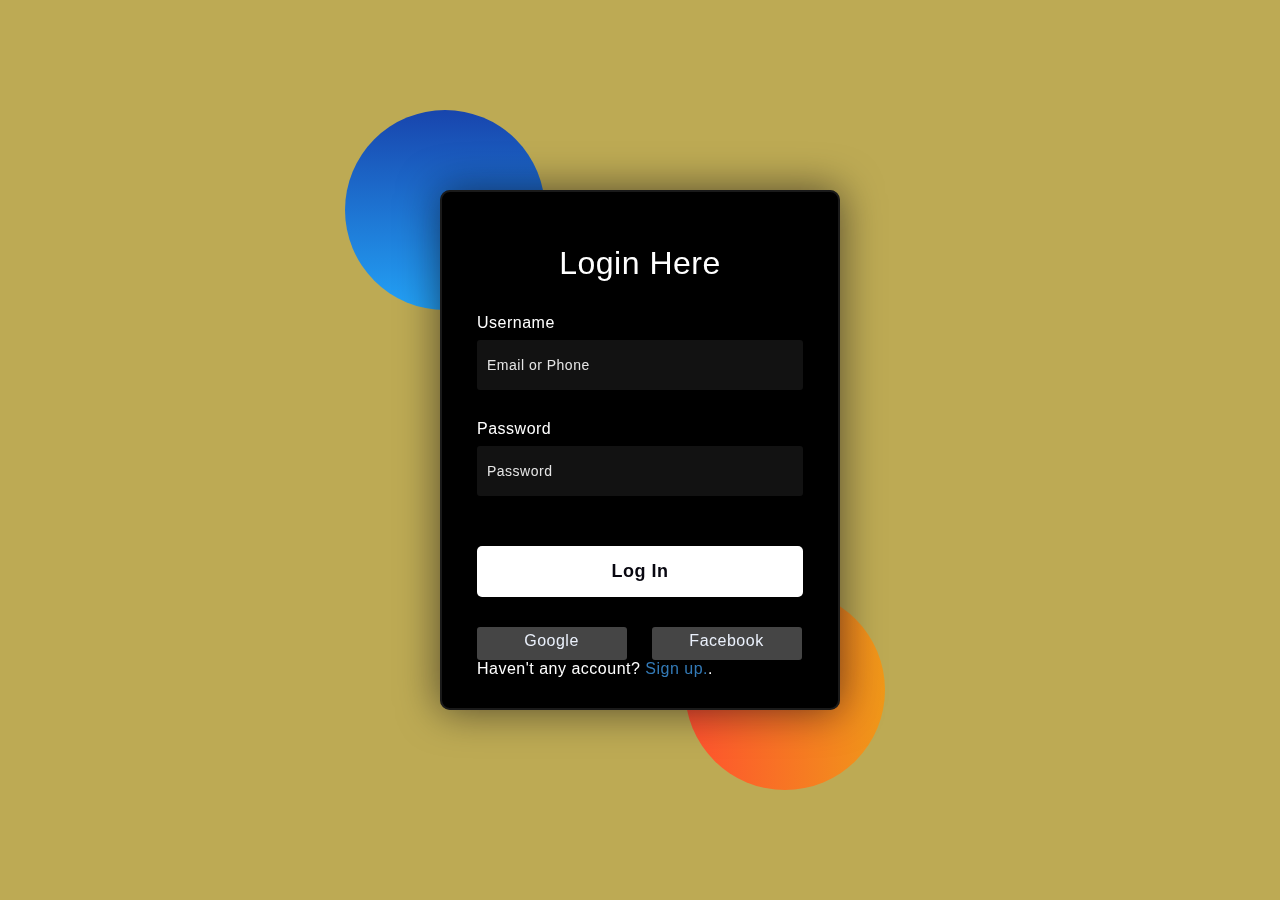
<file: html/login.html>
<!DOCTYPE html>
<html lang="en">
<head>
    <title>Shopify</title>
<style media="screen">
      *,
*:before,
*:after{
    padding: 0;
    margin: 0;
    box-sizing: border-box;
}
body{
    background-color: #b59f3ee2;
}
.background{
    width: 430px;
    height: 520px;
    position: absolute;
    transform: translate(-50%,-50%);
    left: 50%;
    top: 50%;
}
.background .shape{
    height: 200px;
    width: 200px;
    position: absolute;
    border-radius: 50%;
}
.shape:first-child{
    background: linear-gradient(
        #1845ad,
        #23a2f6
    );
    left: -80px;
    top: -80px;
}
.shape:last-child{
    background: linear-gradient(
        to right,
        #ff512f,
        #f09819
    );
    right: -30px;
    bottom: -80px;
}
form{
    height: 520px;
    width: 400px;
    background-color:black;
    position: absolute;
    transform: translate(-50%,-50%);
    top: 50%;
    left: 50%;
    border-radius: 10px;
    backdrop-filter: brightness(60%);
    border: 2px solid rgba(255,255,255,0.1);
    box-shadow: 0 0 40px rgba(8,7,16,0.6);
    padding: 50px 35px;
}
form *{
    font-family: 'Poppins',sans-serif;
    color: #ffffff;
    letter-spacing: 0.5px;
    outline: none;
    border: none;
}
form h3{
    font-size: 32px;
    font-weight: 500;
    line-height: 42px;
    text-align: center;
}

label{
    display: block;
    margin-top: 30px;
    font-size: 16px;
    font-weight: 500;
}
input{
    display: block;
    height: 50px;
    width: 100%;
    background-color: rgba(255,255,255,0.07);
    border-radius: 3px;
    padding: 0 10px;
    margin-top: 8px;
    font-size: 14px;
    font-weight: 300;
}
::placeholder{
    color: #e5e5e5;
}
button{
    margin-top: 50px;
    width: 100%;
    background-color: #ffffff;
    color: #080710;
    padding: 15px 0;
    font-size: 18px;
    font-weight: 600;
    border-radius: 5px;
    cursor: pointer;
}
.social{
  margin-top: 30px;
  display: flex;
}
a {
color: #337ab7;
text-decoration: none;
}
.social div{
  background: red;
  width: 150px;
  border-radius: 3px;
  padding: 5px 10px 10px 5px;
  background-color: rgba(255,255,255,0.27);
  color: #eaf0fb;
  text-align: center;
}
.social div:hover{
  background-color: rgba(255,255,255,0.47);
}
.social .fb{
  margin-left: 25px;
}
.social i{
  margin-right: 4px;
}
</style>
</head>
<body>
    <div class="background">
        <div class="shape"></div>
        <div class="shape"></div>
    </div>
    <form>
        <h3>Login Here</h3>

        <label for="username">Username</label>
        <input type="text" placeholder="Email or Phone" id="username">

        <label for="password">Password</label>
        <input type="password" placeholder="Password" id="password">

        <button>Log In</button>
        <div class="social">
          <div class="go"><i class="fab fa-google"></i>  Google</div>
          <div class="fb"><i class="fab fa-facebook"></i>  Facebook</div>
        </div>
        <div class="container signin">
            <p>Haven't any account? <a href="register.html">Sign up.</a>.</p>
        </div>
    </form>
</body>
</html>
</file>
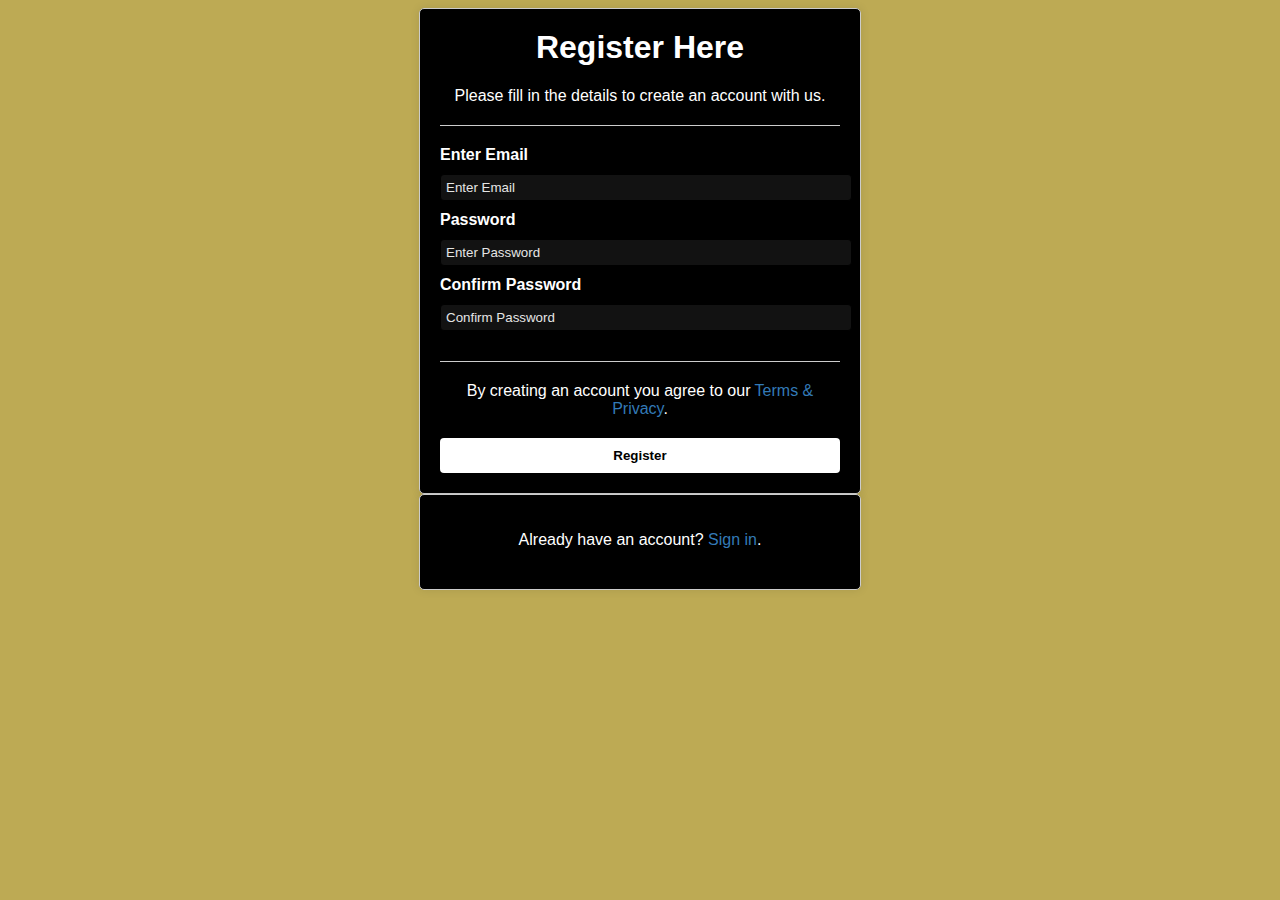
<file: html/register.html>
<!DOCTYPE html>
<html>
<head>
    <title>Shopify</title>
<style>
body {
font-family: Arial, sans-serif;
background-color: #b59f3ee2;
}
.container {
width: 400px;
margin: 0 auto;
padding: 20px;
background-color: black;
border: 1px solid #ccc;
border-radius: 5px;
box-shadow: 0 0 10px rgba(0, 0, 0, 0.1);
}
h1 {
text-align: center;
color: white;
margin-top: 0;
}
p {
text-align: center;
color: white;
margin-bottom: 20px;
}
label {
display: block;
margin-bottom: 10px;
color:white;
}
input {
background-color: rgba(255,255,255,0.07);
width: 100%;
padding: 5px;
margin-bottom: 10px;
border: 1px solid black;
border-radius:4px;
}
hr {
margin-top: 20px;
margin-bottom: 20px;
border: 0;
border-top: 1px solid #ccc;
}
::placeholder{
    color: #e5e5e5;
}
a {
color: #337ab7;;
text-decoration: none;
}
button[type="submit"] {
display: block;
width: 100%;
padding: 10px;
margin-top: 20px;
background-color:white;
color: black;
border: none;
border-radius: 4px;
cursor: pointer;
font-weight: bold;
}
button[type="submit"]:hover {
background-color: white;
}
.container.signin {
text-align: center;
color: #777;
}
</style>
</head>
<body>
<form>
<div class="container">
<h1>Register Here</h1>
<p>Please fill in the details to create an account with us.</p>
<hr>
<label for="email"><b>Enter Email</b></label>
<input type="text" placeholder="Enter Email" name="email">
<label for="pwd"><b>Password</b></label>
<input type="password" placeholder="Enter Password" name="pwd">
<label for="confirm"><b>Confirm Password</b></label>
<input type="password" placeholder="Confirm Password" name="confirm">
<hr>
<p>By creating an account you agree to our <a href="#">Terms & Privacy</a>.</p>
<button type="submit" class="registerbtn"><strong>Register</strong></button>
</div>
<div class="container signin">
<p>Already have an account? <a href="login.html">Sign in</a>.</p>
</div>
</form>
</body>
</html>
</file>
